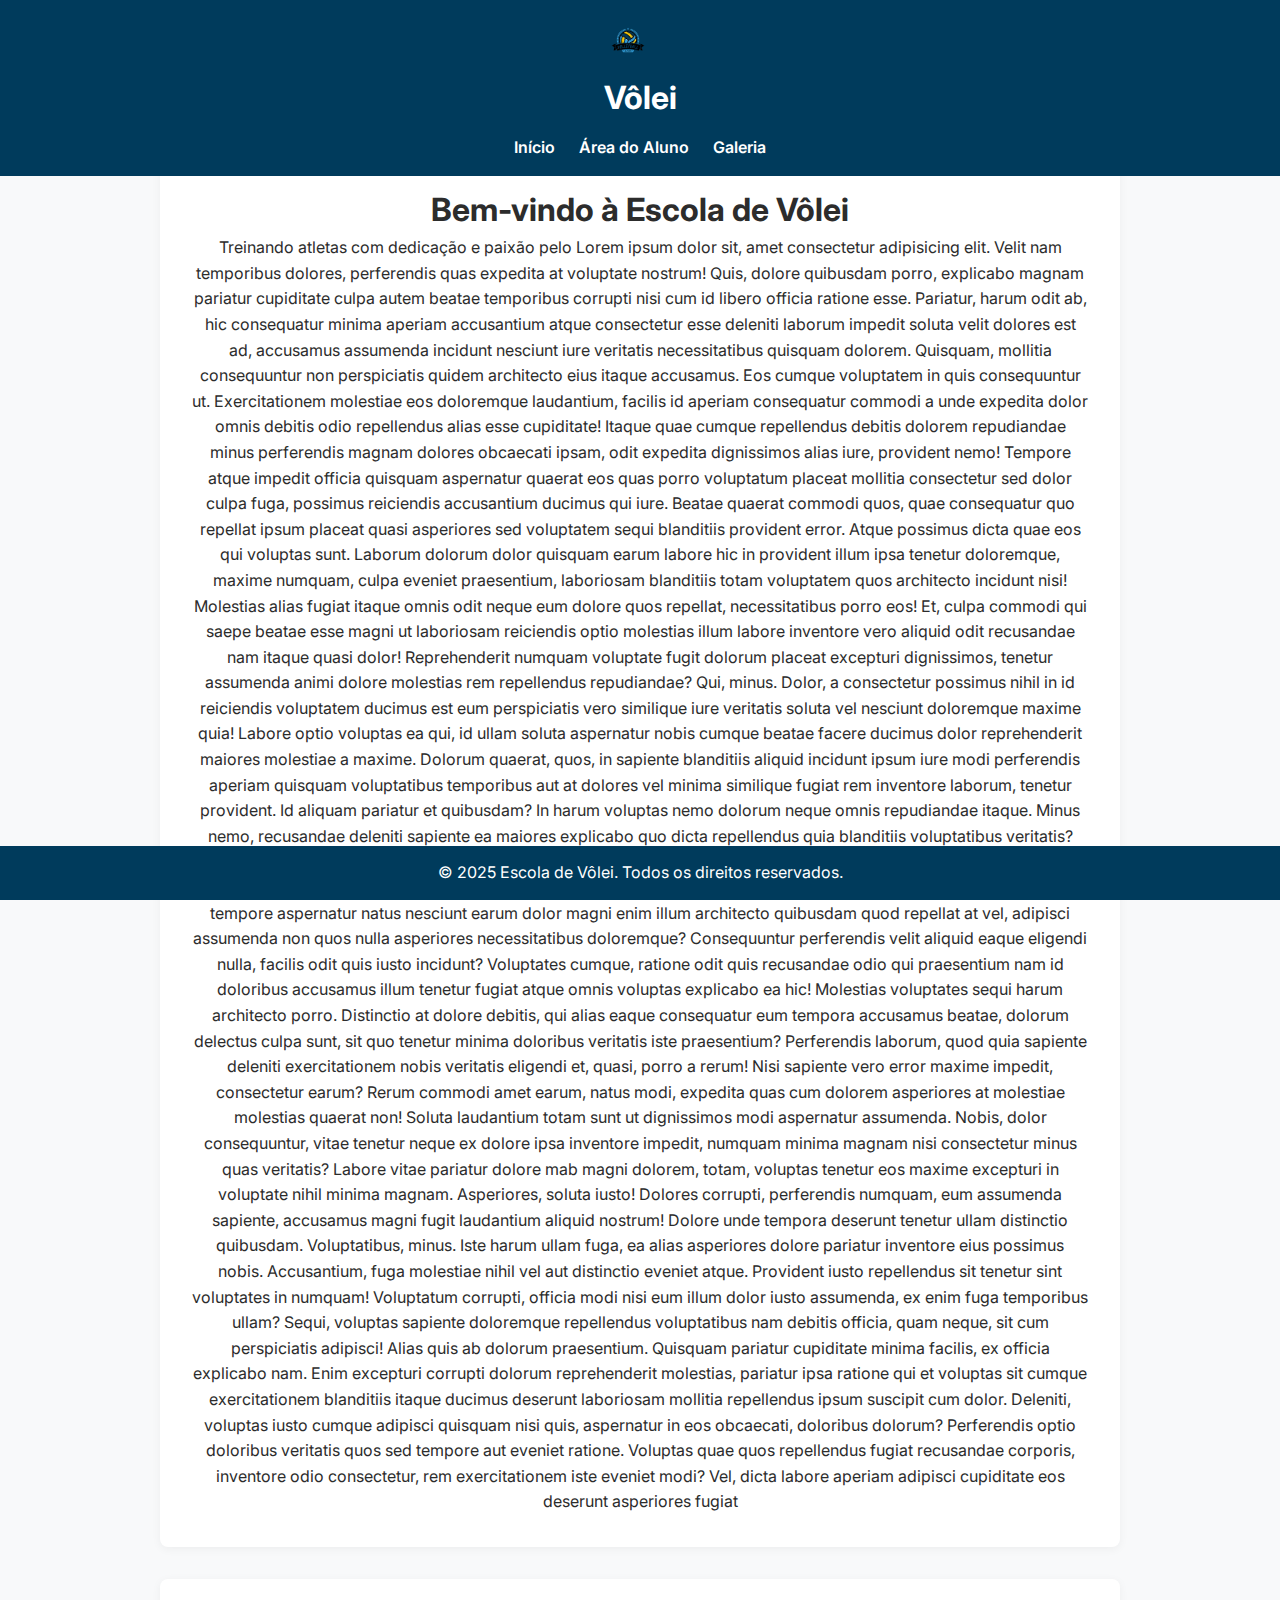
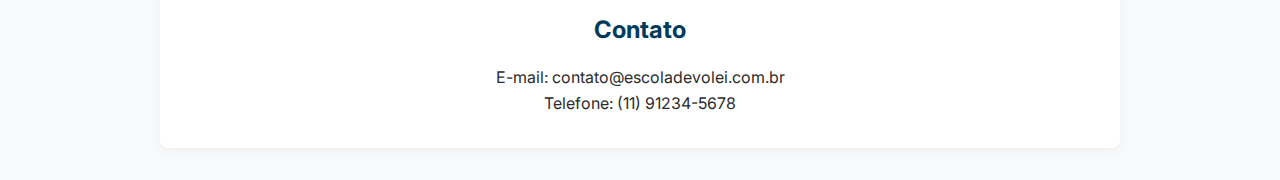
<file: index.html>
<!DOCTYPE html>
<html lang="pt-BR">
<head>
  <meta charset="UTF-8" />
  <meta name="viewport" content="width=device-width, initial-scale=1" />
  <title>Escola de Vôlei - Início</title>
  <link rel="stylesheet" href="style.css" />
</head>
<body>
  <header>
    <div class="logo">
      <img src="depositphotos_81068518-stock-illustration-volleyballribbon-removebg-preview.png" alt="Escola de Vôlei" />
      <h1>Vôlei</h1>
    </div>
    <nav>
      <ul>
        <li><a href="index.html" class="active">Início</a></li>
        <li><a href="area-aluno.html">Área do Aluno</a></li>
        <li><a href="galeria.html">Galeria</a></li>
        
      </ul>
    </nav>
  </header>

  <main>
    <section id="inicio">
      <h1>Bem-vindo à Escola de Vôlei</h1>
      <p>Treinando atletas com dedicação e paixão pelo Lorem ipsum dolor sit, amet consectetur adipisicing elit. Velit nam temporibus dolores, perferendis quas expedita at voluptate nostrum! Quis, dolore quibusdam porro, explicabo magnam pariatur cupiditate culpa autem beatae temporibus corrupti nisi cum id libero officia ratione esse. Pariatur, harum odit ab, hic consequatur minima aperiam accusantium atque consectetur esse deleniti laborum impedit soluta velit dolores est ad, accusamus assumenda incidunt nesciunt iure veritatis necessitatibus quisquam dolorem. Quisquam, mollitia consequuntur non perspiciatis quidem architecto eius itaque accusamus. Eos cumque voluptatem in quis consequuntur ut. Exercitationem molestiae eos doloremque laudantium, facilis id aperiam consequatur commodi a unde expedita dolor omnis debitis odio repellendus alias esse cupiditate! Itaque quae cumque repellendus debitis dolorem repudiandae minus perferendis magnam dolores obcaecati ipsam, odit expedita dignissimos alias iure, provident nemo! Tempore atque impedit officia quisquam aspernatur quaerat eos quas porro voluptatum placeat mollitia consectetur sed dolor culpa fuga, possimus reiciendis accusantium ducimus qui iure. Beatae quaerat commodi quos, quae consequatur quo repellat ipsum placeat quasi asperiores sed voluptatem sequi blanditiis provident error. Atque possimus dicta quae eos qui voluptas sunt. Laborum dolorum dolor quisquam earum labore hic 
        in provident illum ipsa tenetur doloremque, maxime numquam, culpa eveniet praesentium, laboriosam blanditiis totam voluptatem quos architecto incidunt nisi! Molestias alias fugiat itaque omnis odit neque eum dolore quos repellat, necessitatibus porro eos! Et, culpa commodi qui saepe beatae esse magni ut laboriosam reiciendis optio molestias illum labore inventore vero aliquid odit recusandae nam itaque quasi dolor! Reprehenderit numquam voluptate fugit dolorum placeat excepturi dignissimos, tenetur assumenda animi dolore molestias rem repellendus repudiandae? Qui, minus. Dolor, a consectetur possimus nihil in id reiciendis voluptatem ducimus est eum perspiciatis vero similique iure veritatis soluta vel nesciunt doloremque maxime quia! Labore optio voluptas ea qui, id ullam soluta aspernatur nobis cumque beatae facere ducimus dolor reprehenderit maiores molestiae a maxime.
         Dolorum quaerat, quos, in sapiente blanditiis aliquid incidunt ipsum iure modi perferendis aperiam quisquam voluptatibus temporibus aut at dolores vel minima similique fugiat rem inventore laborum, tenetur provident. Id aliquam pariatur et quibusdam? In harum voluptas nemo dolorum neque omnis repudiandae itaque. Minus nemo, recusandae deleniti sapiente ea maiores explicabo quo dicta repellendus quia blanditiis voluptatibus veritatis? Dolore hic minus facilis assumenda in modi numquam maiores repellat placeat rem saepe magni, a, doloribus pariatur dolores illo! Officiis autem earum at, perferendis quaerat qui? Doloremque quia blanditiis nostrum laboriosam ex! Beatae tempore aspernatur natus nesciunt earum dolor magni enim illum architecto quibusdam quod repellat at vel, adipisci assumenda non quos nulla asperiores necessitatibus doloremque? Consequuntur perferendis velit aliquid eaque eligendi nulla, facilis odit quis iusto incidunt? Voluptates cumque, ratione odit quis recusandae odio qui praesentium nam id doloribus accusamus illum tenetur fugiat atque omnis voluptas explicabo ea hic! Molestias voluptates sequi harum architecto porro. Distinctio at dolore debitis, qui alias eaque consequatur eum tempora accusamus beatae, dolorum delectus culpa sunt, sit quo tenetur minima doloribus veritatis iste praesentium? Perferendis laborum, quod quia sapiente deleniti exercitationem nobis veritatis eligendi et, quasi, porro a rerum!
         Nisi sapiente vero error maxime impedit, consectetur earum? Rerum commodi amet earum, natus modi, expedita quas cum dolorem asperiores at molestiae molestias quaerat non! Soluta laudantium totam sunt ut dignissimos modi aspernatur assumenda. Nobis, dolor consequuntur, vitae tenetur neque ex dolore ipsa inventore impedit, numquam minima magnam nisi consectetur minus quas veritatis? Labore vitae pariatur dolore mab magni dolorem, totam, voluptas tenetur eos maxime excepturi in voluptate nihil minima magnam. Asperiores, soluta iusto! Dolores corrupti, perferendis numquam, eum assumenda sapiente, accusamus magni fugit laudantium aliquid nostrum! Dolore unde tempora deserunt tenetur ullam distinctio quibusdam. Voluptatibus, minus. Iste harum ullam fuga, ea alias asperiores dolore pariatur inventore eius possimus nobis. Accusantium, fuga molestiae nihil vel aut distinctio eveniet atque. Provident iusto repellendus sit tenetur sint voluptates in numquam! Voluptatum corrupti, officia modi nisi eum illum dolor iusto assumenda, ex enim fuga temporibus ullam? Sequi, voluptas sapiente doloremque repellendus voluptatibus nam debitis officia, quam neque, sit cum perspiciatis adipisci! Alias quis ab dolorum praesentium. Quisquam pariatur cupiditate minima facilis, ex officia explicabo nam. Enim excepturi corrupti dolorum reprehenderit molestias, pariatur ipsa ratione qui et voluptas sit cumque exercitationem blanditiis itaque ducimus deserunt laboriosam mollitia repellendus ipsum suscipit cum dolor. Deleniti, voluptas iusto cumque adipisci quisquam nisi quis, aspernatur in eos obcaecati, doloribus dolorum? Perferendis optio doloribus veritatis quos sed tempore aut eveniet ratione. Voluptas quae quos repellendus fugiat recusandae corporis, inventore odio consectetur, rem exercitationem iste eveniet modi? Vel, dicta labore aperiam adipisci cupiditate eos deserunt asperiores fugiat </p>
    </section>

    <section id="contato">
      <h2>Contato</h2>
      <p>E-mail: contato@escoladevolei.com.br</p>
      <p>Telefone: (11) 91234-5678</p>
    </section>
  </main>

  <footer>
    <p>&copy; 2025 Escola de Vôlei. Todos os direitos reservados.</p>
  </footer>
</body>
</html>
</file>
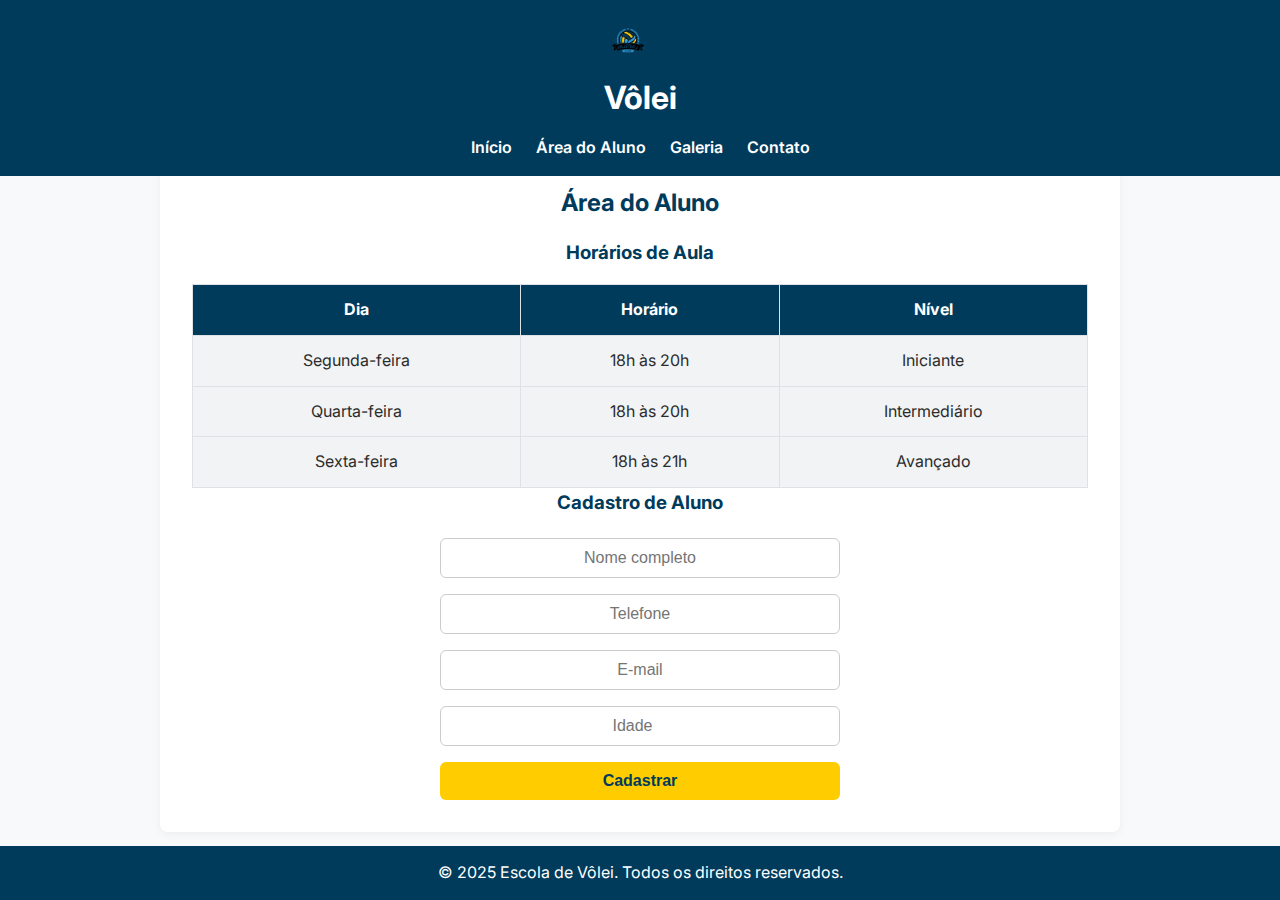
<file: area-aluno.html>
<!DOCTYPE html>
<html lang="pt-BR">
<head>
  <meta charset="UTF-8" />
  <meta name="viewport" content="width=device-width, initial-scale=1" />
  <title>Escola de Vôlei - Área do Aluno</title>
  <link rel="stylesheet" href="style.css" />
</head>
<body>
  <header>
    <div class="logo">
      <img src="depositphotos_81068518-stock-illustration-volleyballribbon-removebg-preview.png" alt="Escola de Vôlei" />
      <h1>Vôlei</h1>
    </div>
    <nav>
      <ul>
        <li><a href="index.html">Início</a></li>
        <li><a href="area-aluno.html" class="active">Área do Aluno</a></li>
        <li><a href="galeria.html">Galeria</a></li>
        <li><a href="#contato">Contato</a></li>
      </ul>
    </nav>
  </header>

  <main>
    <section id="area-aluno">
      <h2>Área do Aluno</h2>

      <h3>Horários de Aula</h3>
      <table>
        <thead>
          <tr>
            <th>Dia</th>
            <th>Horário</th>
            <th>Nível</th>
          </tr>
        </thead>
        <tbody>
          <tr>
            <td>Segunda-feira</td>
            <td>18h às 20h</td>
            <td>Iniciante</td>
          </tr>
          <tr>
            <td>Quarta-feira</td>
            <td>18h às 20h</td>
            <td>Intermediário</td>
          </tr>
          <tr>
            <td>Sexta-feira</td>
            <td>18h às 21h</td>
            <td>Avançado</td>
          </tr>
        </tbody>
      </table>

      <h3>Cadastro de Aluno</h3>
      <form action="#" method="post" id="cadastro-form">
        <input type="text" placeholder="Nome completo" required />
        <input type="tel" placeholder="Telefone" required />
        <input type="email" placeholder="E-mail" required />
        <input type="number" placeholder="Idade" required />
        <button type="submit">Cadastrar</button>
      </form>
    </section>
  </main>

  <footer>
    <p>&copy; 2025 Escola de Vôlei. Todos os direitos reservados.</p>
  </footer>

  <script src="script.js"></script>
</body>
</html>
</file>
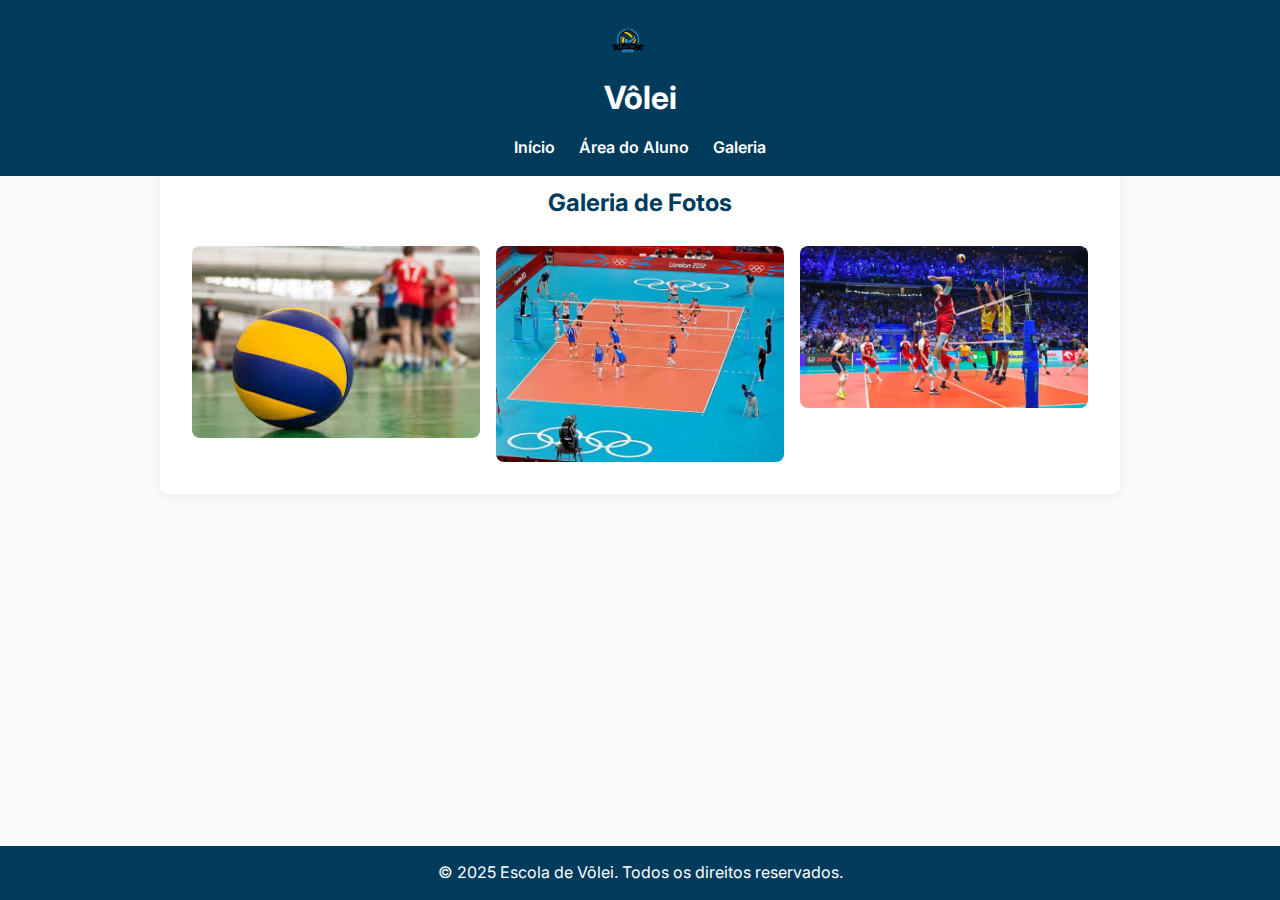
<file: galeria.html>
<!DOCTYPE html>
<html lang="pt-BR">
<head>
  <meta charset="UTF-8" />
  <meta name="viewport" content="width=device-width, initial-scale=1" />
  <title>Escola de Vôlei - Galeria</title>
  <link rel="stylesheet" href="style.css" />
</head>
<body>
  <header>
    <div class="logo">
      <img src="depositphotos_81068518-stock-illustration-volleyballribbon-removebg-preview.png" alt="Escola de Vôlei" />
      <h1>Vôlei</h1>
    </div>
    <nav>
      <ul>
        <li><a href="index.html">Início</a></li>
        <li><a href="area-aluno.html">Área do Aluno</a></li>
        <li><a href="galeria.html" class="active">Galeria</a></li>
        
      </ul>
    </nav>
  </header>

  <main>
    <section id="galeria">
      <h2>Galeria de Fotos</h2>
      <div class="galeria">
        <img src="images.jpg" alt="Treino 1" />
        <img src="volei-londres-2012.webp" alt="Treino 2" />
        <img src="voleibol.webp" alt="Partida Amistosa" />
      </div>
    </section>
  </main>

  <footer>
    <p>&copy; 2025 Escola de Vôlei. Todos os direitos reservados.</p>
  </footer>
</body>
</html>
</file>
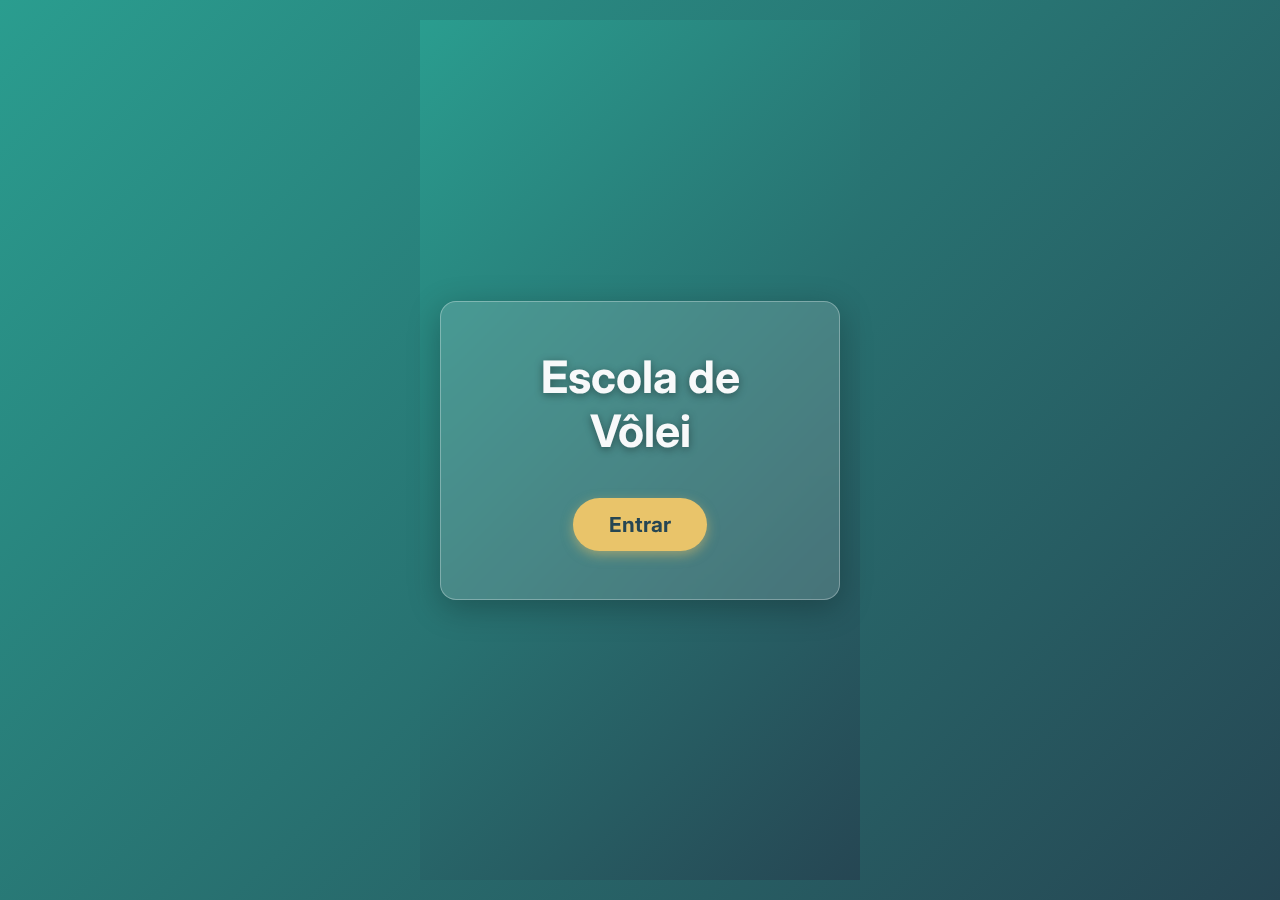
<file: index1.html>
<!DOCTYPE html>
<html lang="pt-BR">
<head>
  <meta charset="UTF-8" />
  <meta name="viewport" content="width=device-width, initial-scale=1" />
  <title>Escola de Vôlei - Tela Inicial</title>
  <link href="https://fonts.googleapis.com/css2?family=Inter:wght@400;600;700&display=swap" rel="stylesheet" />
  <style>
    /* Reset básico */
    *, *::before, *::after {
      margin: 0;
      padding: 0;
      box-sizing: border-box;
    }

    /* Corpo */
    body, html {
      height: 100%;
      font-family: 'Inter', sans-serif;
      background: linear-gradient(135deg, #2a9d8f, #264653);
      color: #f8f9fa;
      display: flex;
      justify-content: center;
      align-items: center;
      text-align: center;
      padding: 20px;
    }

    #tela-inicial {
      background-color: rgba(255, 255, 255, 0.15);
      backdrop-filter: blur(10px);
      -webkit-backdrop-filter: blur(10px);
      padding: 48px 64px;
      border-radius: 16px;
      box-shadow: 0 8px 32px rgba(0, 0, 0, 0.25);
      max-width: 400px;
      width: 100%;
      border: 1px solid rgba(255, 255, 255, 0.3);
      color: #f8f9fa;
    }

    #tela-inicial h1 {
      font-weight: 700;
      font-size: 2.8rem;
      margin-bottom: 2.5rem;
      text-shadow: 0 2px 8px rgba(0, 0, 0, 0.4);
    }

    #btn-entrar {
      display: inline-block;
      padding: 14px 36px;
      font-size: 1.3rem;
      font-weight: 700;
      border-radius: 30px;
      background-color: #e9c46a;
      color: #264653;
      border: none;
      cursor: pointer;
      transition: background-color 0.3s ease, box-shadow 0.3s ease;
      text-decoration: none;
      user-select: none;
      box-shadow: 0 4px 12px rgba(233, 196, 106, 0.5);
    }

    #btn-entrar:hover {
      background-color: #f4d97e;
      box-shadow: 0 6px 20px rgba(244, 217, 126, 0.7);
    }

    #btn-entrar:focus {
      outline: 3px solid #f4d97e;
      outline-offset: 3px;
    }
  </style>
</head>
<body>

  <div id="tela-inicial">
    <h1>Escola de Vôlei</h1>
    <a href="index2.html" id="btn-entrar">Entrar</a>
  </div>

</body>
</html>
</file>
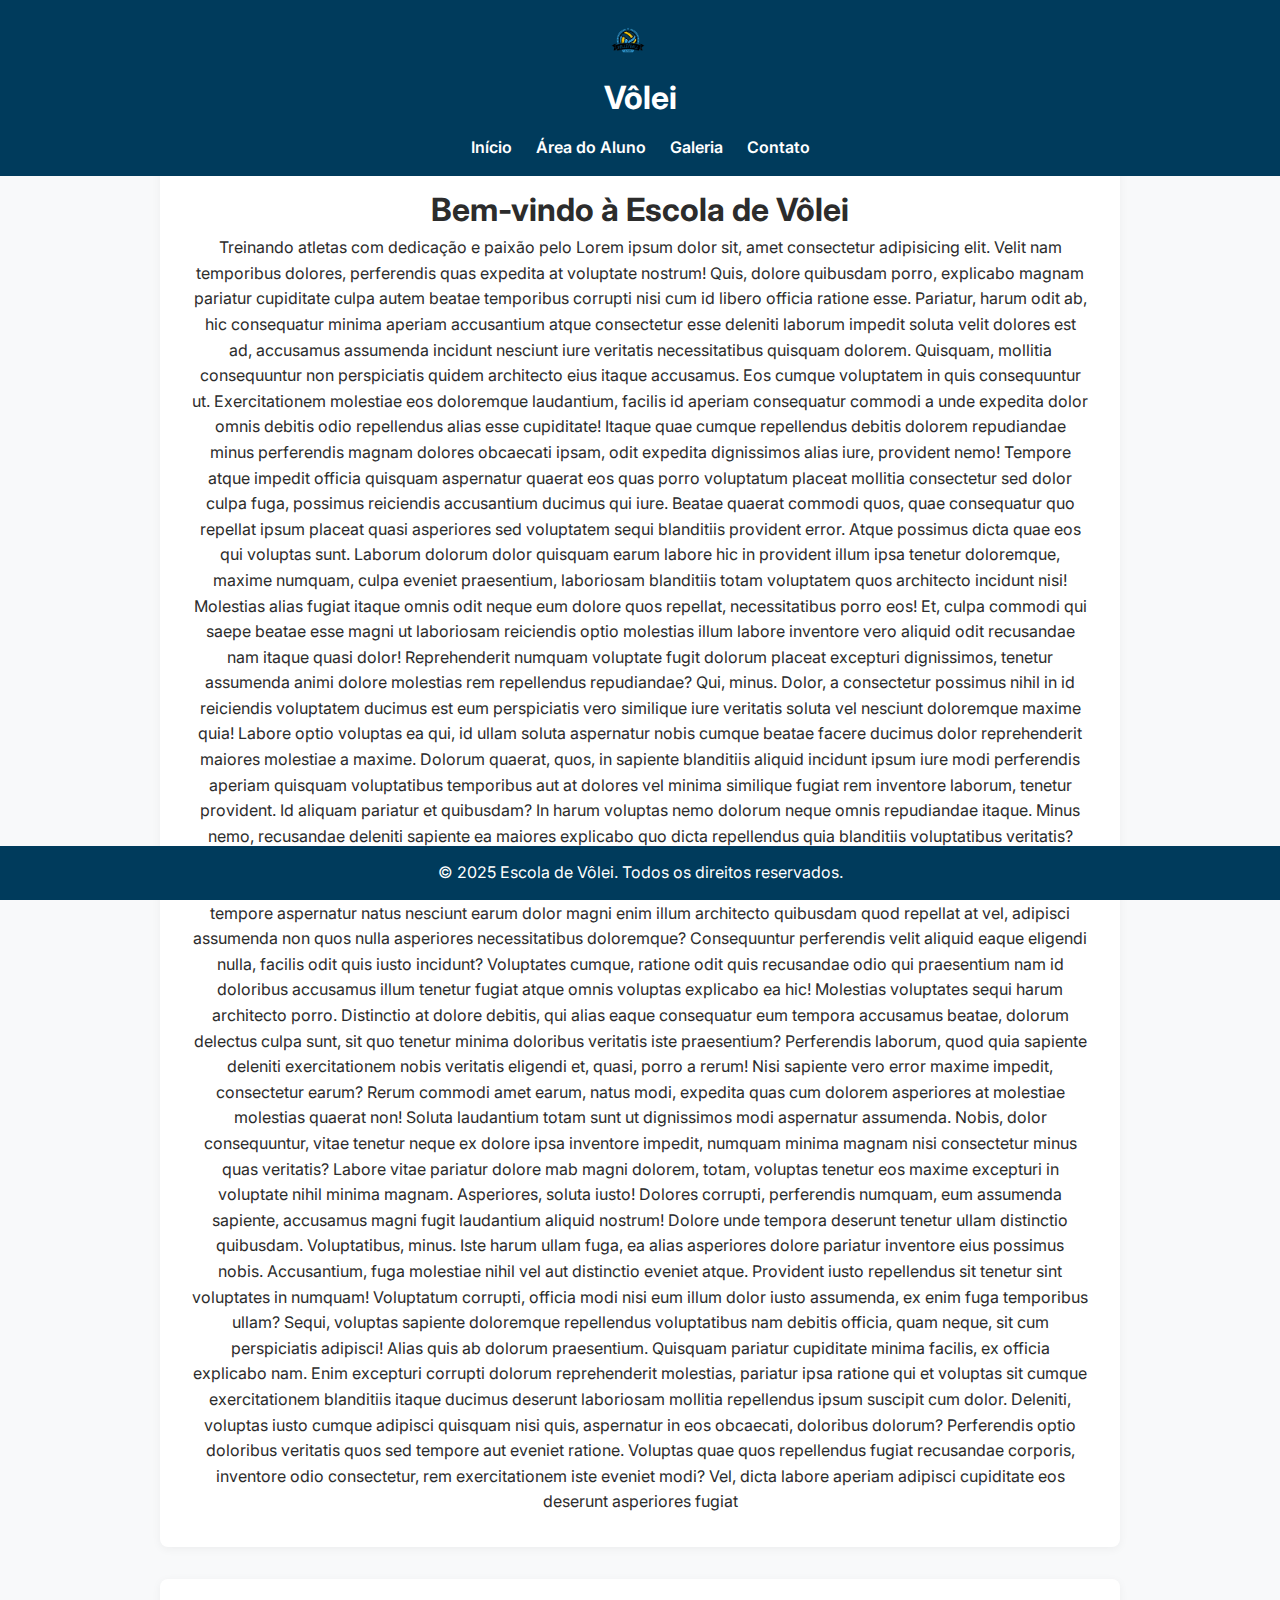
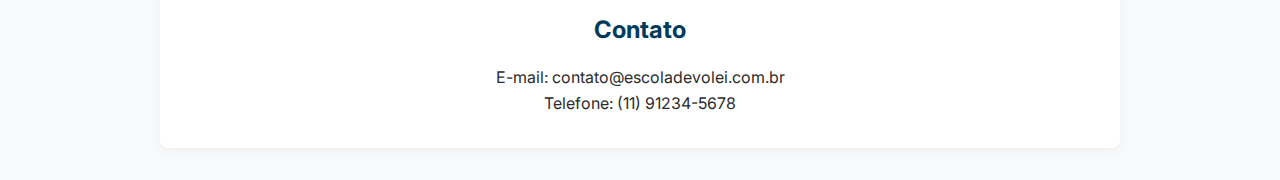
<file: index2.html>
<!DOCTYPE html>
<html lang="pt-BR">
<head>
  <meta charset="UTF-8" />
  <meta name="viewport" content="width=device-width, initial-scale=1" />
  <title>Escola de Vôlei - Início</title>
  <link rel="stylesheet" href="style.css" />
</head>
<body>
  <header>
    <div class="logo">
      <img src="depositphotos_81068518-stock-illustration-volleyballribbon-removebg-preview.png" alt="Escola de Vôlei" />
      <h1>Vôlei</h1>
    </div>
    <nav>
      <ul>
        <li><a href="index.html" class="active">Início</a></li>
        <li><a href="area-aluno.html">Área do Aluno</a></li>
        <li><a href="galeria.html">Galeria</a></li>
        <li><a href="#contato">Contato</a></li>
      </ul>
    </nav>
  </header>

  <main>
    <section id="inicio">
      <h1>Bem-vindo à Escola de Vôlei</h1>
      <p>Treinando atletas com dedicação e paixão pelo Lorem ipsum dolor sit, amet consectetur adipisicing elit. Velit nam temporibus dolores, perferendis quas expedita at voluptate nostrum! Quis, dolore quibusdam porro, explicabo magnam pariatur cupiditate culpa autem beatae temporibus corrupti nisi cum id libero officia ratione esse. Pariatur, harum odit ab, hic consequatur minima aperiam accusantium atque consectetur esse deleniti laborum impedit soluta velit dolores est ad, accusamus assumenda incidunt nesciunt iure veritatis necessitatibus quisquam dolorem. Quisquam, mollitia consequuntur non perspiciatis quidem architecto eius itaque accusamus. Eos cumque voluptatem in quis consequuntur ut. Exercitationem molestiae eos doloremque laudantium, facilis id aperiam consequatur commodi a unde expedita dolor omnis debitis odio repellendus alias esse cupiditate! Itaque quae cumque repellendus debitis dolorem repudiandae minus perferendis magnam dolores obcaecati ipsam, odit expedita dignissimos alias iure, provident nemo! Tempore atque impedit officia quisquam aspernatur quaerat eos quas porro voluptatum placeat mollitia consectetur sed dolor culpa fuga, possimus reiciendis accusantium ducimus qui iure. Beatae quaerat commodi quos, quae consequatur quo repellat ipsum placeat quasi asperiores sed voluptatem sequi blanditiis provident error. Atque possimus dicta quae eos qui voluptas sunt. Laborum dolorum dolor quisquam earum labore hic 
        in provident illum ipsa tenetur doloremque, maxime numquam, culpa eveniet praesentium, laboriosam blanditiis totam voluptatem quos architecto incidunt nisi! Molestias alias fugiat itaque omnis odit neque eum dolore quos repellat, necessitatibus porro eos! Et, culpa commodi qui saepe beatae esse magni ut laboriosam reiciendis optio molestias illum labore inventore vero aliquid odit recusandae nam itaque quasi dolor! Reprehenderit numquam voluptate fugit dolorum placeat excepturi dignissimos, tenetur assumenda animi dolore molestias rem repellendus repudiandae? Qui, minus. Dolor, a consectetur possimus nihil in id reiciendis voluptatem ducimus est eum perspiciatis vero similique iure veritatis soluta vel nesciunt doloremque maxime quia! Labore optio voluptas ea qui, id ullam soluta aspernatur nobis cumque beatae facere ducimus dolor reprehenderit maiores molestiae a maxime.
         Dolorum quaerat, quos, in sapiente blanditiis aliquid incidunt ipsum iure modi perferendis aperiam quisquam voluptatibus temporibus aut at dolores vel minima similique fugiat rem inventore laborum, tenetur provident. Id aliquam pariatur et quibusdam? In harum voluptas nemo dolorum neque omnis repudiandae itaque. Minus nemo, recusandae deleniti sapiente ea maiores explicabo quo dicta repellendus quia blanditiis voluptatibus veritatis? Dolore hic minus facilis assumenda in modi numquam maiores repellat placeat rem saepe magni, a, doloribus pariatur dolores illo! Officiis autem earum at, perferendis quaerat qui? Doloremque quia blanditiis nostrum laboriosam ex! Beatae tempore aspernatur natus nesciunt earum dolor magni enim illum architecto quibusdam quod repellat at vel, adipisci assumenda non quos nulla asperiores necessitatibus doloremque? Consequuntur perferendis velit aliquid eaque eligendi nulla, facilis odit quis iusto incidunt? Voluptates cumque, ratione odit quis recusandae odio qui praesentium nam id doloribus accusamus illum tenetur fugiat atque omnis voluptas explicabo ea hic! Molestias voluptates sequi harum architecto porro. Distinctio at dolore debitis, qui alias eaque consequatur eum tempora accusamus beatae, dolorum delectus culpa sunt, sit quo tenetur minima doloribus veritatis iste praesentium? Perferendis laborum, quod quia sapiente deleniti exercitationem nobis veritatis eligendi et, quasi, porro a rerum!
         Nisi sapiente vero error maxime impedit, consectetur earum? Rerum commodi amet earum, natus modi, expedita quas cum dolorem asperiores at molestiae molestias quaerat non! Soluta laudantium totam sunt ut dignissimos modi aspernatur assumenda. Nobis, dolor consequuntur, vitae tenetur neque ex dolore ipsa inventore impedit, numquam minima magnam nisi consectetur minus quas veritatis? Labore vitae pariatur dolore mab magni dolorem, totam, voluptas tenetur eos maxime excepturi in voluptate nihil minima magnam. Asperiores, soluta iusto! Dolores corrupti, perferendis numquam, eum assumenda sapiente, accusamus magni fugit laudantium aliquid nostrum! Dolore unde tempora deserunt tenetur ullam distinctio quibusdam. Voluptatibus, minus. Iste harum ullam fuga, ea alias asperiores dolore pariatur inventore eius possimus nobis. Accusantium, fuga molestiae nihil vel aut distinctio eveniet atque. Provident iusto repellendus sit tenetur sint voluptates in numquam! Voluptatum corrupti, officia modi nisi eum illum dolor iusto assumenda, ex enim fuga temporibus ullam? Sequi, voluptas sapiente doloremque repellendus voluptatibus nam debitis officia, quam neque, sit cum perspiciatis adipisci! Alias quis ab dolorum praesentium. Quisquam pariatur cupiditate minima facilis, ex officia explicabo nam. Enim excepturi corrupti dolorum reprehenderit molestias, pariatur ipsa ratione qui et voluptas sit cumque exercitationem blanditiis itaque ducimus deserunt laboriosam mollitia repellendus ipsum suscipit cum dolor. Deleniti, voluptas iusto cumque adipisci quisquam nisi quis, aspernatur in eos obcaecati, doloribus dolorum? Perferendis optio doloribus veritatis quos sed tempore aut eveniet ratione. Voluptas quae quos repellendus fugiat recusandae corporis, inventore odio consectetur, rem exercitationem iste eveniet modi? Vel, dicta labore aperiam adipisci cupiditate eos deserunt asperiores fugiat </p>
    </section>

    <section id="contato">
      <h2>Contato</h2>
      <p>E-mail: contato@escoladevolei.com.br</p>
      <p>Telefone: (11) 91234-5678</p>
    </section>
  </main>

  <footer>
    <p>&copy; 2025 Escola de Vôlei. Todos os direitos reservados.</p>
  </footer>
</body>
</html>
</file>
<file: style.css>
@import url('https://fonts.googleapis.com/css2?family=Inter:wght@400;600;700&display=swap');

/* Reset */
*,
*::before,
*::after {
  margin: 0;
  padding: 0;
  box-sizing: border-box;
}

/* Corpo */
body {
  font-family: 'Inter', sans-serif;
  background-color: #f8f9fa;
  color: #2c2c2c;
  line-height: 1.6;
}

/* Cabeçalho */
header {
  position: fixed;
  top: 0;
  left: 0;
  width: 100%;
  background-color: #003b5c;
  color: white;
  padding: 16px 24px;
  z-index: 1000;

  display: flex;
  flex-direction: column; /* logo em cima da nav */
  justify-content: center;
  align-items: center;
  gap: 12px; /* espaço entre logo e nav */
}

header .logo img {
  height: 48px;
}

h1 .logo{
    color: #ffffff;
}

nav ul {
  list-style: none;
  display: flex;
  gap: 24px;
  margin: 0;
  padding: 0;
}

nav a {
  color: white;
  text-decoration: none;
  font-weight: 600;
  font-size: 16px;
  transition: opacity 0.3s;
}

nav a:hover {
  opacity: 0.75;
}

/* Espaçamento */
main {
  padding-top: 120px; /* maior por causa do header em coluna */
}

/* Seções */
section {
  padding: 32px;
  margin: 32px auto;
  max-width: 960px;
  background-color: white;
  border-radius: 8px;
  box-shadow: 0 2px 10px rgba(0,0,0,0.05);
  text-align: center;
}

/* Títulos */
 h2, h3 {
  color: #003b5c;
  margin-bottom: 16px;
}

/* Tabela */
table {
  width: 100%;
  border-collapse: collapse;
  margin-top: 16px;
}

th, td {
  padding: 12px;
  border: 1px solid #dee2e6;
  text-align: center;
}

th {
  background-color: #003b5c;
  color: white;
}

td {
  background-color: #f1f3f5;
}

/* Formulário */
form {
  display: flex;
  flex-direction: column;
  align-items: center;
  gap: 16px;
  margin-top: 20px;
}

form input,
form button {
  padding: 10px 14px;
  font-size: 16px;
  width: 100%;
  max-width: 400px;
  border: 1px solid #ccc;
  border-radius: 6px;
  text-align: center;
}

form input:focus {
  border-color: #003b5c;
  outline: none;
}

form button {
  background-color: #ffcc00;
  color: #003b5c;
  font-weight: bold;
  cursor: pointer;
  border: none;
  transition: background-color 0.3s;
}

form button:hover {
  background-color: #e6b800;
}

/* Galeria */
.galeria {
  display: grid;
  grid-template-columns: repeat(auto-fill, minmax(250px, 1fr));
  gap: 16px;
  margin-top: 24px;
}

.galeria img {
  width: 100%;
  height: auto;
  border-radius: 8px;
  transition: transform 0.3s;
}

.galeria img:hover {
  transform: scale(1.05);
}

/* Rodapé */
footer {
  background-color: #003b5c;
  color: white;
  text-align: center;
  padding: 14px;
  position: fixed;
  bottom: 0;
  width: 100%;
}

/* Responsivo */
@media (max-width: 768px) {
  nav ul {
    flex-direction: column;
    gap: 12px;
  }

  .galeria {
    grid-template-columns: 1fr;
  }

  section {
    padding: 24px 16px;
  }

  form input,
  form button {
    max-width: 100%;
  }
}
</file>
